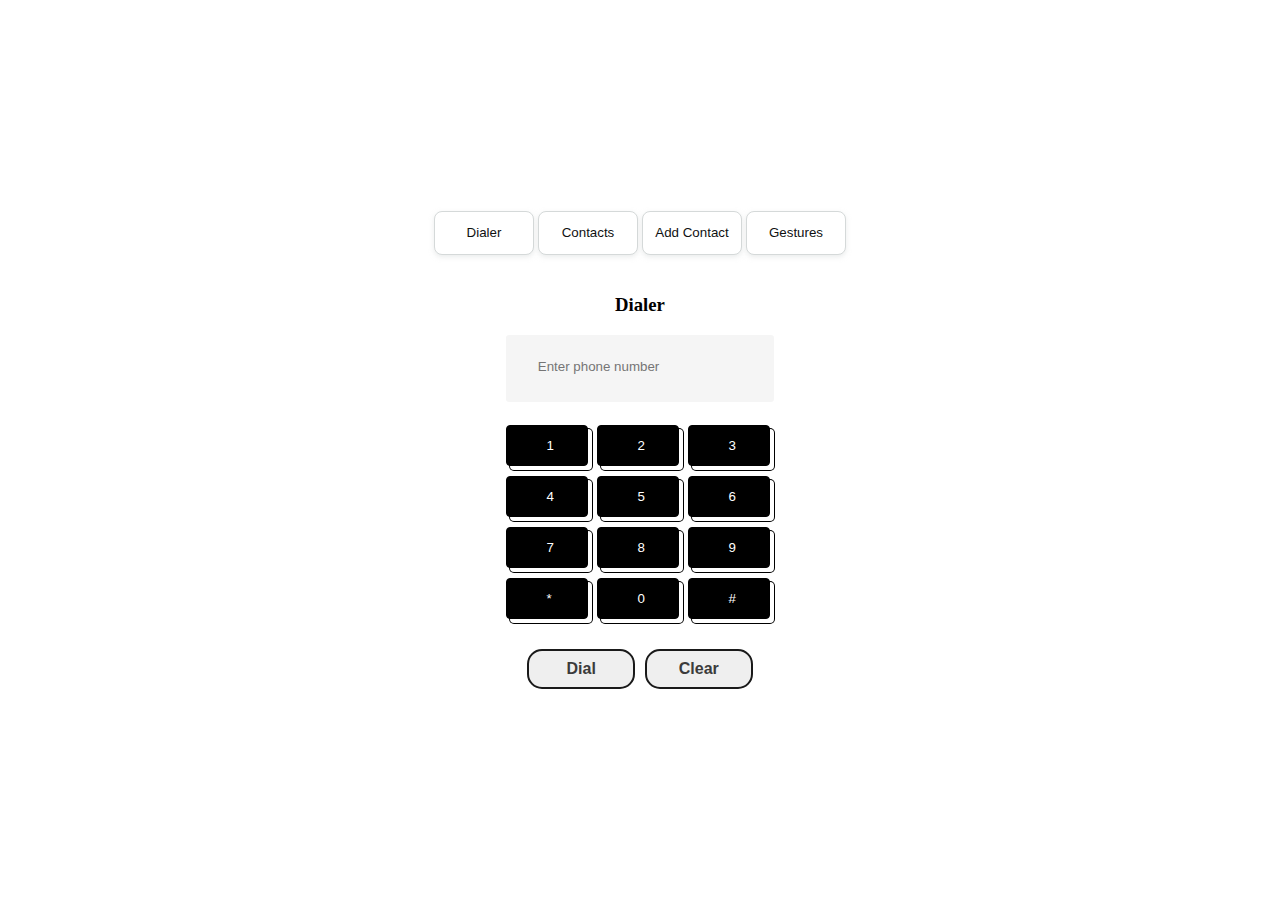
<file: index.html>
<!DOCTYPE html>
<html>
<head>
    <link rel="stylesheet" type="text/css" href="phone.css">
    <script src="https://ajax.googleapis.com/ajax/libs/jquery/3.2.1/jquery.min.js"></script>
    <script src="phone.js"></script>
</head>
<body>
<div class="tabs">
    <button class="tablink" onclick="openTab(event, 'dialer')">Dialer</button>
    <button class="tablink" onclick="openTab(event, 'contacts')">Contacts</button>
    <button class="tablink" onclick="openTab(event, 'addContact')">Add Contact</button>
    <button class="tablink" onclick="openTab(event, 'gestures')">Gestures</button>
</div>

<div id="dialer" class="tabcontent">
    <h3>Dialer</h3>
    <input type="text" id="phoneNumber" class="form__input" placeholder="Enter phone number">
    <br>
    <div class="keypad">
        <div>
            <button class="key" onclick="addDigit(1)">1</button>
            <button class="key" onclick="addDigit(2)">2</button>
            <button class="key" onclick="addDigit(3)">3</button>
        </div>
        <div>
            <button class="key" onclick="addDigit(4)">4</button>
            <button class="key" onclick="addDigit(5)">5</button>
            <button class="key" onclick="addDigit(6)">6</button>
        </div>
        <div>
            <button class="key" onclick="addDigit(7)">7</button>
            <button class="key" onclick="addDigit(8)">8</button>
            <button class="key" onclick="addDigit(9)">9</button>
        </div>
        <div>
            <button class="key" onclick="addDigit('*')">*</button>
            <button class="key" onclick="addDigit(0)">0</button>
            <button class="key" onclick="addDigit('#')">#</button>
        </div>
    </div>
    <br>
    <div class="button-container">
    <button class="button-28" onclick="dialNumber()">Dial</button>
    <button class="button-28" onclick="clearInput()">Clear</button>
    </div>
</div>

<div id="contacts" class="tabcontent">
    <h3>Contacts</h3>
    <div id="contactList"></div>
</div>

<div id="addContact" class="tabcontent">
    <h3>Add Contact</h3>
    <form onsubmit="addContact(event)">
        <div class="group">
            <input type="text" id="name" required>
            <span class="highlight"></span>
            <span class="bar"></span>
            <label>Name</label>
        </div>
        <div class="group">
            <input type="text" id="phone" required>
            <span class="highlight"></span>
            <span class="bar"></span>
            <label>Phone</label>
        </div>
        <div class="group">
            <input type="text" id="email" required>
            <span class="highlight"></span>
            <span class="bar"></span>
            <label>Email</label>
        </div>
        <div class="button-container">
        <button class="button-28" type="submit">Add</button>
        <button class="button-28" type="button" onclick="clearForm()">Clear</button>
        </div>
    </form>
</div>

<div id="gestures" class="tabcontent">
    <h3>Gestures</h3>
    <div>
        <input type="text" id="gesture_output" class="form__input"  placeholder="Ready" readonly>
    </div>
    <div id="gesture_area" class="gesture-area"></div>
</div>
</body>
</html>
</file>
<file: phone.css>
body {
    display: flex;
    flex-direction: column;
    align-items: center;
    justify-content: center;
    height: 100vh;
    margin: 0;
}

.tabs {
    margin-bottom: 20px;
}

.tablink:hover {
    background-color: #d1d1d1;
}

.tablink {
    background-color: #fff;
    border: 1px solid #d5d9d9;
    border-radius: 8px;
    box-shadow: rgba(213, 217, 217, .5) 0 2px 5px 0;
    box-sizing: border-box;
    color: #0f1111;
    display: inline-block;
    line-height: 40px;
    position: relative;
    text-align: center;
    width: 100px;
}

.tabcontent {
    display: none;
    text-align: center;
}

.keypad {
    margin-top: 2%;
    display: inline-block;
}

.key:not([disabled]):active {
    box-shadow: #fff 2px 2px 0 0, #000 2px 2px 0 1px;
    transform: translate(2px, 2px);
}

@media (min-width: 768px) {
    .key {
        padding: 12px 50px;
    }
}
.key {
    background-color: #000;
    border: 1px solid #000;
    border-radius: 4px;
    box-shadow: #fff 4px 4px 0 0,#000 4px 4px 0 1px;
    color: #fff;
    margin: 0 5px 10px 0;
    padding: 12px 40px;
    text-align: center;
    width: 20px;
}

#contactList {
    list-style-type: none;
    padding: 0;
    text-align: center;
    display: flex;
    flex-wrap: wrap;
    justify-content: center;
}

#contactList .contact-box:hover{
    background-color: #9e9e9e;
}

.gesture-area {
    width: 400px;
    height: 400px;
    background: silver;
    margin-top: 20px;
    border-radius: 3px;
}
.gesture-area:hover{
    transition:background-color 0.3s linear;
    background-color: #757575;
}
#contactList .contact-box {
    background: #edeff0;
    box-shadow: 0 2px 8px rgba(0, 0, 0, 0.15);
    text-align: center;
    display: flex;
    justify-content: center;
    align-items: center;
    margin: 10px;
    height: 40px;
    width: 150px;
    border: 1px solid;
    border-radius: 4px;
}
label {
    display: inline-block;
    width: 60px;
    text-align: right;
    margin-right: 10px;
}

.contact-popup {
    position: fixed;
    top: 50%;
    left: 50%;
    transform: translate(-50%, -50%);
    background-color: #f9f9f9;
    border: 1px solid #ccc;
    box-shadow: 0 2px 8px rgba(0, 0, 0, 0.15);
    padding: 20px;
    z-index: 9999;
}

.close-button {
    position: absolute;
    top: 10px;
    right: 10px;
    color: #aaa;
    cursor: pointer;
}

.popup-content {
    margin-top: 30px;
}

.popup-content h2 {
    margin-bottom: 10px;
}

.popup-content p {
    margin: 5px 0;
}

.form__input {
    color: #333;
    margin: 0 auto;
    padding: 1.5rem 2rem;
    border-radius: 0.2rem;
    background-color: #f5f5f5;
    border: black;
    width: 76%;
    display: block;
    border-bottom: 0.3rem solid transparent;
    transition: all 0.3s;
}


.button-container {
    display: flex;
    justify-content: center;
    margin-top: 20px;
}

.button-container .button-28 {
    border: 2px solid #1A1A1A;
    border-radius: 15px;
    box-sizing: border-box;
    color: #3B3B3B;
    display: flex;
    justify-content: center;
    align-items: center;
    font-size: 16px;
    font-weight: 600;
    margin: 0 5px;
    height: 40px;
    text-align: center;
    transition: all 300ms cubic-bezier(.23, 1, 0.32, 1);
    width: 40%;
}

.button-28:hover {
    color: #fff;
    background-color: #1A1A1A;
    box-shadow: rgba(0, 0, 0, 0.25) 0 8px 15px;
    transform: translateY(-2px);
}


.group{
    position:relative;
    margin-bottom:45px;
}
input{
    display:block;
    width:300px;
    border:none;
    border-bottom:1px solid #757575;
}
input:focus{
    outline:none;
}

label{
    color:#999;
    left:5px;
    top:10px;
}

input:focus ~ label, input:valid ~ label{
    top:-20px;
    font-size:14px;
    color:black;
}
</file>
